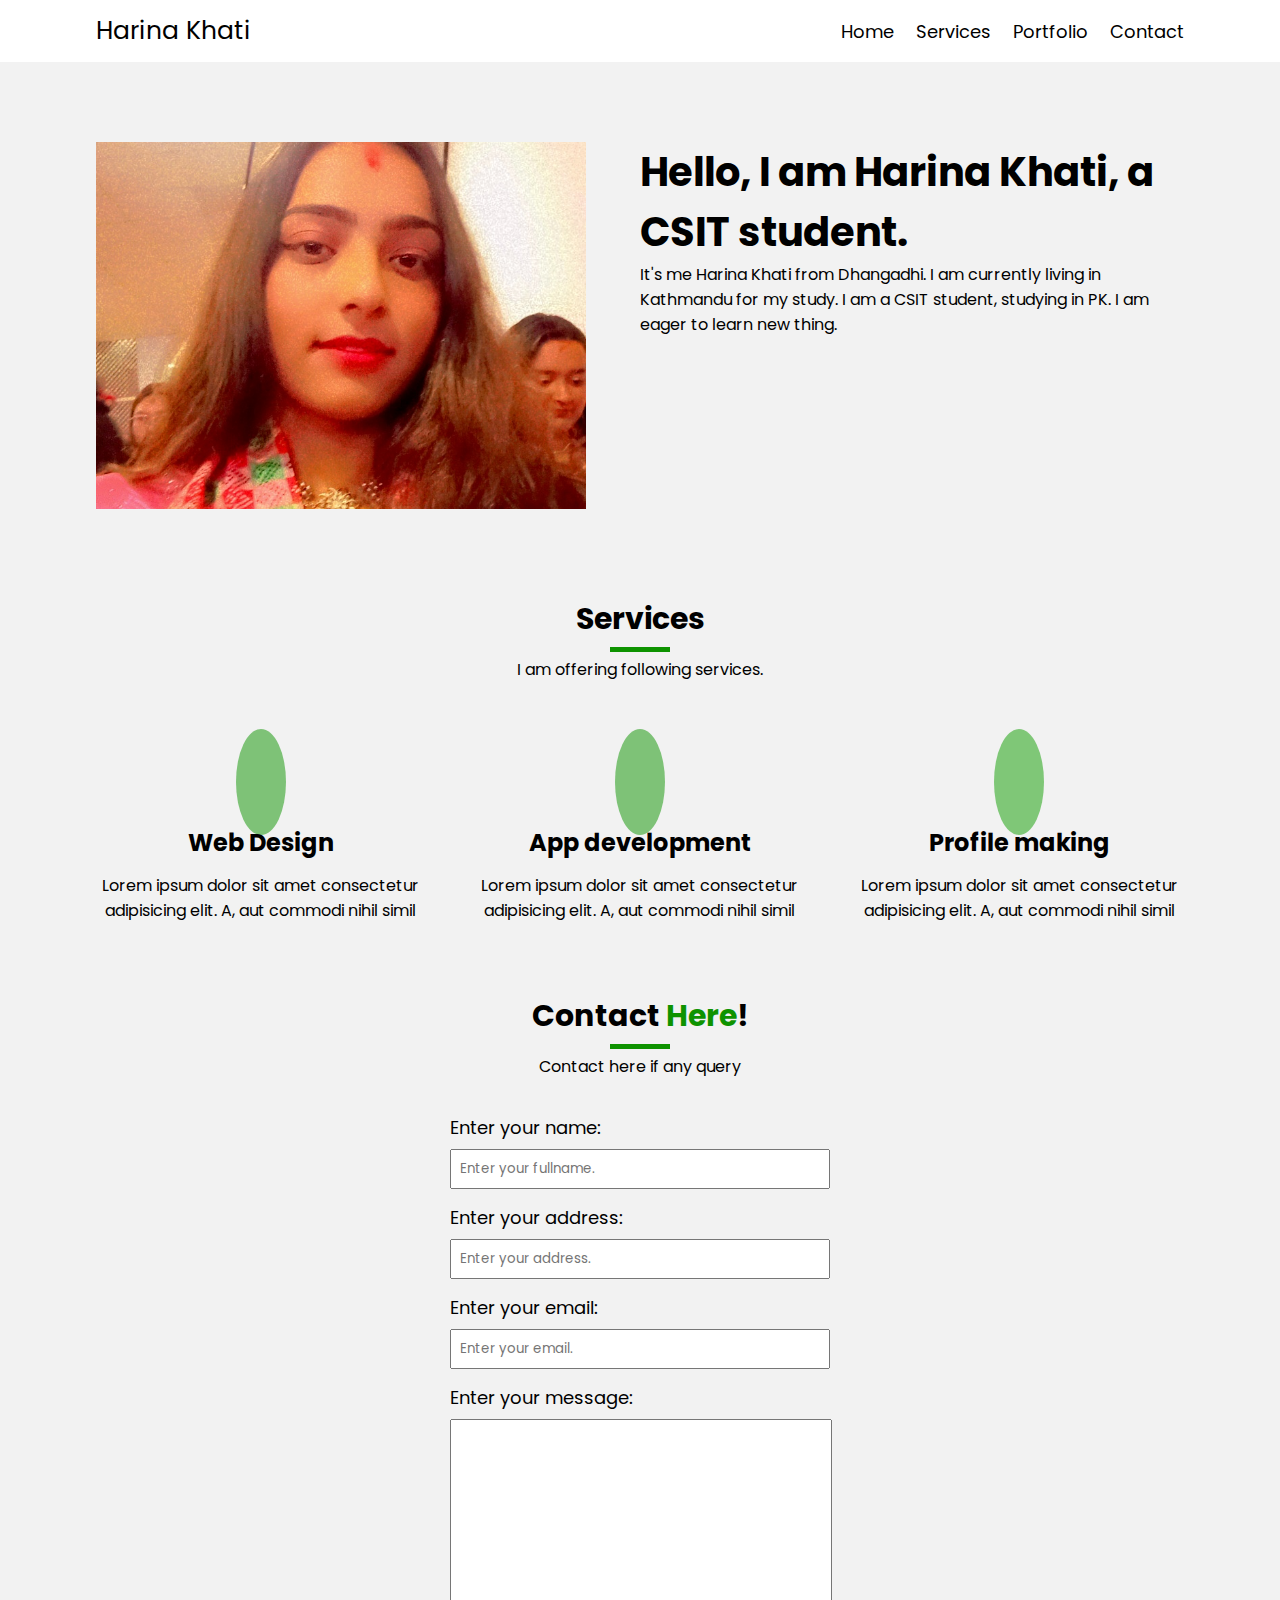
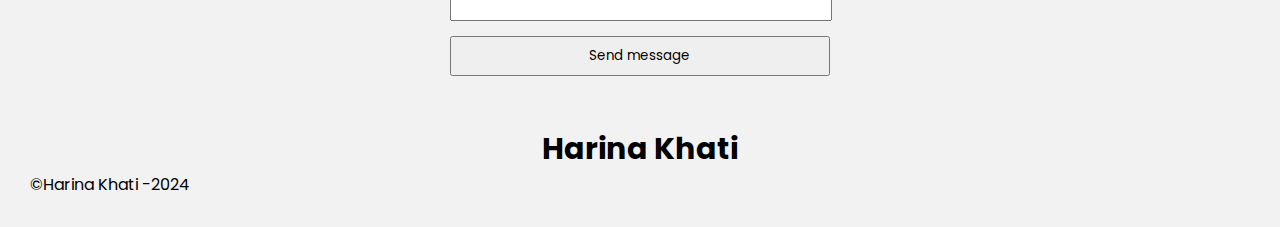
<file: Portfolio/index.html>
<!DOCTYPE html>
<html lang="en">
<head>
    <meta charset="UTF-8">
    <meta name="viewport" content="width=device-width, initial-scale=1.0">
    <title>Harina Khati</title>
    <!-- google fonts -->
    <link rel="preconnect" href="https://fonts.googleapis.com">
    <link rel="preconnect" href="https://fonts.gstatic.com" crossorigin>
    <link
        href="https://fonts.googleapis.com/css2?family=Poppins:ital,wght@0,100;0,200;0,300;0,400;0,500;0,600;0,700;0,800;0,900;1,100;1,200;1,300;1,400;1,500;1,600;1,700;1,800;1,900&display=swap"
        rel="stylesheet">
<!-- font-awesome -->
<link rel="stylesheet" href="https://cdnjs.cloudflare.com/ajax/libs/font-awesome/6.5.1/css/all.min.css"
integrity="sha512-DTOQO9RWCH3ppGqcWaEA1BIZOC6xxalwEsw9c2QQeAIftl+Vegovlnee1c9QX4TctnWMn13TZye+giMm8e2LwA=="
crossorigin="anonymous" referrerpolicy="no-referrer" />

    <link rel="stylesheet" href="style.css">
</head>

<body>
    <nav class="site-navbar">
    <div class="navbar">
      <div class="left-side">
        <a href="#">
          Harina Khati
        </a>
      </div>
      <div class="right-side">
        <ul class="menu" id="main-menu">
             <li>
                <a href="">Home</a></li> 
             <li>
                <a href="">Services</a></li>
             <li>
                <a href="">Portfolio</a></li>
             <li>
                <a href="">Contact</a></li>
        </ul>
      </div>
    </div>
    </nav>
    <!-- end of navbar section -->
    <div class="hero-section">
    <div class="hero-section-wrapper">
        <div class="hero-left-side">
            <img src="./images/img1.jpg" />
        </div>
        <div class="hero-right-side">
           <h1 class="hero-title">
            Hello, I am Harina Khati, 
            a CSIT student.
           </h1>
           <p>
           It's me Harina Khati from Dhangadhi. I am currently
           living in Kathmandu for my study. I am a CSIT student, 
           studying in PK. I am eager to learn new thing.
           </p>
           <div class="icons">
           <a href=""class="facebook">
            <i class="fa-brands fa-facebook"></i>
           </a>
           <a href=""class="instagram"> 
            <i class="fa-brands fa-instagram"></i>
           </a>
           <a href=""class="twitter">
            <i class="fa-brands fa-twitter"></i>
          </a>
            <a href=""class="github">
              <i class="fa-brands fa-github"></i>
            </a>
            </div>
        </div>
    </div> 
</div>
<!-- end of hero section -->
<div class="services">
<div class="services-wrapper">
  <div class="section-title-area">
    <h2 class="section-title">
      Services
    </h2>
      <p>
        I am offering following services.

      </p>
    
  </div>
  <div class="services-list">
    <div class="service">
      <div>
        <i class="fa-solid fa-earth-americas web-design"></i>
      </div>
        <h2 class="service-title">Web Design</h2>
      <p>
        Lorem ipsum dolor sit amet consectetur adipisicing elit.
         A, aut commodi nihil simil
      </p>
    </div>
    <div class="service">
      <div>
        <i class="fa-solid fa-earth-americas App-development"></i>
      </div>
        <h2 class="service-title">App development</h2>
      <p>
        Lorem ipsum dolor sit amet consectetur adipisicing elit.
         A, aut commodi nihil simil
      </p>
    </div>
    <div class="service">
      <div>
        <i class="fa-solid fa-earth-americas Profile-making"></i>
      </div>
        <h2 class="service-title">Profile making</h2>
      <p>
        Lorem ipsum dolor sit amet consectetur adipisicing elit.
         A, aut commodi nihil simil
      </p>
    </div>
  </div>
</div>
</div>
<!-- end of services -->
<div class="contact-form">
  <div class="contact-form-wrapper">
    <div class="section-title-area">
      <h2 class="section-title">
        Contact <span class="highlight">Here</span>!
      </h2>
        <p>
          Contact here if any query
  
        </p>
      
    </div>
    <form>
      <div class="form-group">
      <label for="name">Enter your name:</label>
      <input type="text" name="fname" id="name"
      placeholder="Enter your fullname.">
      </div>
      <div class="form-group">
        <label for="address">Enter your address:</label>
        <input type="address" name="address" id="name"
        placeholder="Enter your address.">
        </div>
        <div class="form-group">
          <label for="email">Enter your email:</label>
          <input type="email" name="email" id="name"
          placeholder="Enter your email.">
          </div>
          <div class="form-group">
            <label for="message">Enter your message:</label>
           <textarea name="message" id="message"></textarea>
            </div>
            <div class="form-group">
              <input type="button"value="Send message">
            </div>
    </form>
  </div>

</div>
<!-- contact-form-end -->
<footer class="main-footer">
  <h2 class="footer-title">
    Harina Khati
  </h2>
  <p>
    &copy;Harina Khati -2024
  </p>
</footer>
</body>
</html>
</file>
<file: Portfolio/style.css>
:root{
    --font-primary:"poppins",sans-serif;
}

*{
    margin: 0;
    padding: 0;
font-family: var(--font-primary);
}
body{
    background-color: #f2f2f2;
}
nav{
    background-color: #fff; 
    padding: 12px 0;
}
.navbar{
    display: flex;
    justify-content: space-between;
    width: 85%;
    margin: auto;
}
.rightside{
    width: 60%;
}
.left-side{
    width: 40%;
}
#main-menu{
    display: flex;
    width: 100%;
    justify-content: end;
    gap: 22px;
    align-items: center;
    height: 100%;
}
#main-menu li{
    list-style: none;
}
#main-menu li > a{
    text-decoration: none;
    color: initial;
    font-size: 18px;
}
#main-menu > li>a:hover{
    background-color: aqua;
}

.left-side > a {
    text-decoration: none;
    color: initial;
    font-size: 25px;
}

.hero-section-wrapper{
    width: 85%;
    margin: auto;
    padding: 80px 0;
    /* trbl=>clockwise
    padding: val1 val2 val3 val4
    tb rl
     */
     display: flex;
}
.hero-left-side{
    width: 50%;
}
.hero-left-side > img{
    width: 90%;
    aspect-ratio: 4/3;
    object-fit: cover;
}
.hero-right-side{
    width: 50%;
}
.hero-title{
    font-size: 40px;

}
.hero-right-side>p{
    margin: 25px o;
}
.icons >a> i{
    font-size: 30px;
}
.github{
    color: #3f3535;
}
.facebook{
    color: rgb(15, 90, 90);
}
.instagram{
    color: rgb(202, 165, 120);
}
.twitter{
    color: rgb(46, 141, 109);
}
.icons>a{
    /* color: #0e9300; */
    text-decoration: none;
}
.icons>a:nth-child(even){
    padding: 0 20px;
}
.services-wrapper{
    width: 85%;
    margin: auto;
}
.section-title-area >*{
    text-align: center ;
}
.section-title{
    font-size: 30px;
}
.section-title::after{
    content: "";
    width: 60px;
    height: 5px;
    display: block;
    background-color: #0e9300;
    text-align: center;
    margin: 5px auto;

}
.service >*{
    text-align: center;
}
.services-list{
    display: flex;
    gap: 50px;
 padding: 70px 0;    
}
.service> div>i{
    font-size: 40px;
    /* background-color: red; */
    padding: 25px;
    border-radius: 50%;
}
.web-design{
    background-color: #7ec277;
    color: #f2f2f2;
}
.App-development{
    background-color: #7ec277;
    color: #f2f2f2;
}
.Profile-making{
    background-color: #7fc777;
    color: #f2f2f2;
}
.service-title{
    margin: 13px 0;
}
.highlight{
    color: #0e9300;
}
.contact-form-wrapper{
    width: 85%;
    margin: auto;
}
.form-group{
    display: flex;
    flex-direction: column;
    width: 100%;
    gap: 8px;
    margin-top: 15px;
}
form{
    width: 35%;
    display: flex;
    flex-direction: column;
    margin:20px auto;
    justify-content: center;

}
.form-group > label{
    font-size: 18px;
}
.form-group>input{
    padding: 8px;
}
.form-group>textarea{
    width: 100%;
    
    height: 200px;
    resize: none;
}
.footer-title{
    font-size: 30px;
    text-align: center;
}
footer{
    padding: 30px;
    background-color: #f2f2f2;
}
.footer > p {
    font-size: 15px;
 text-align: center;   
}
</file>
